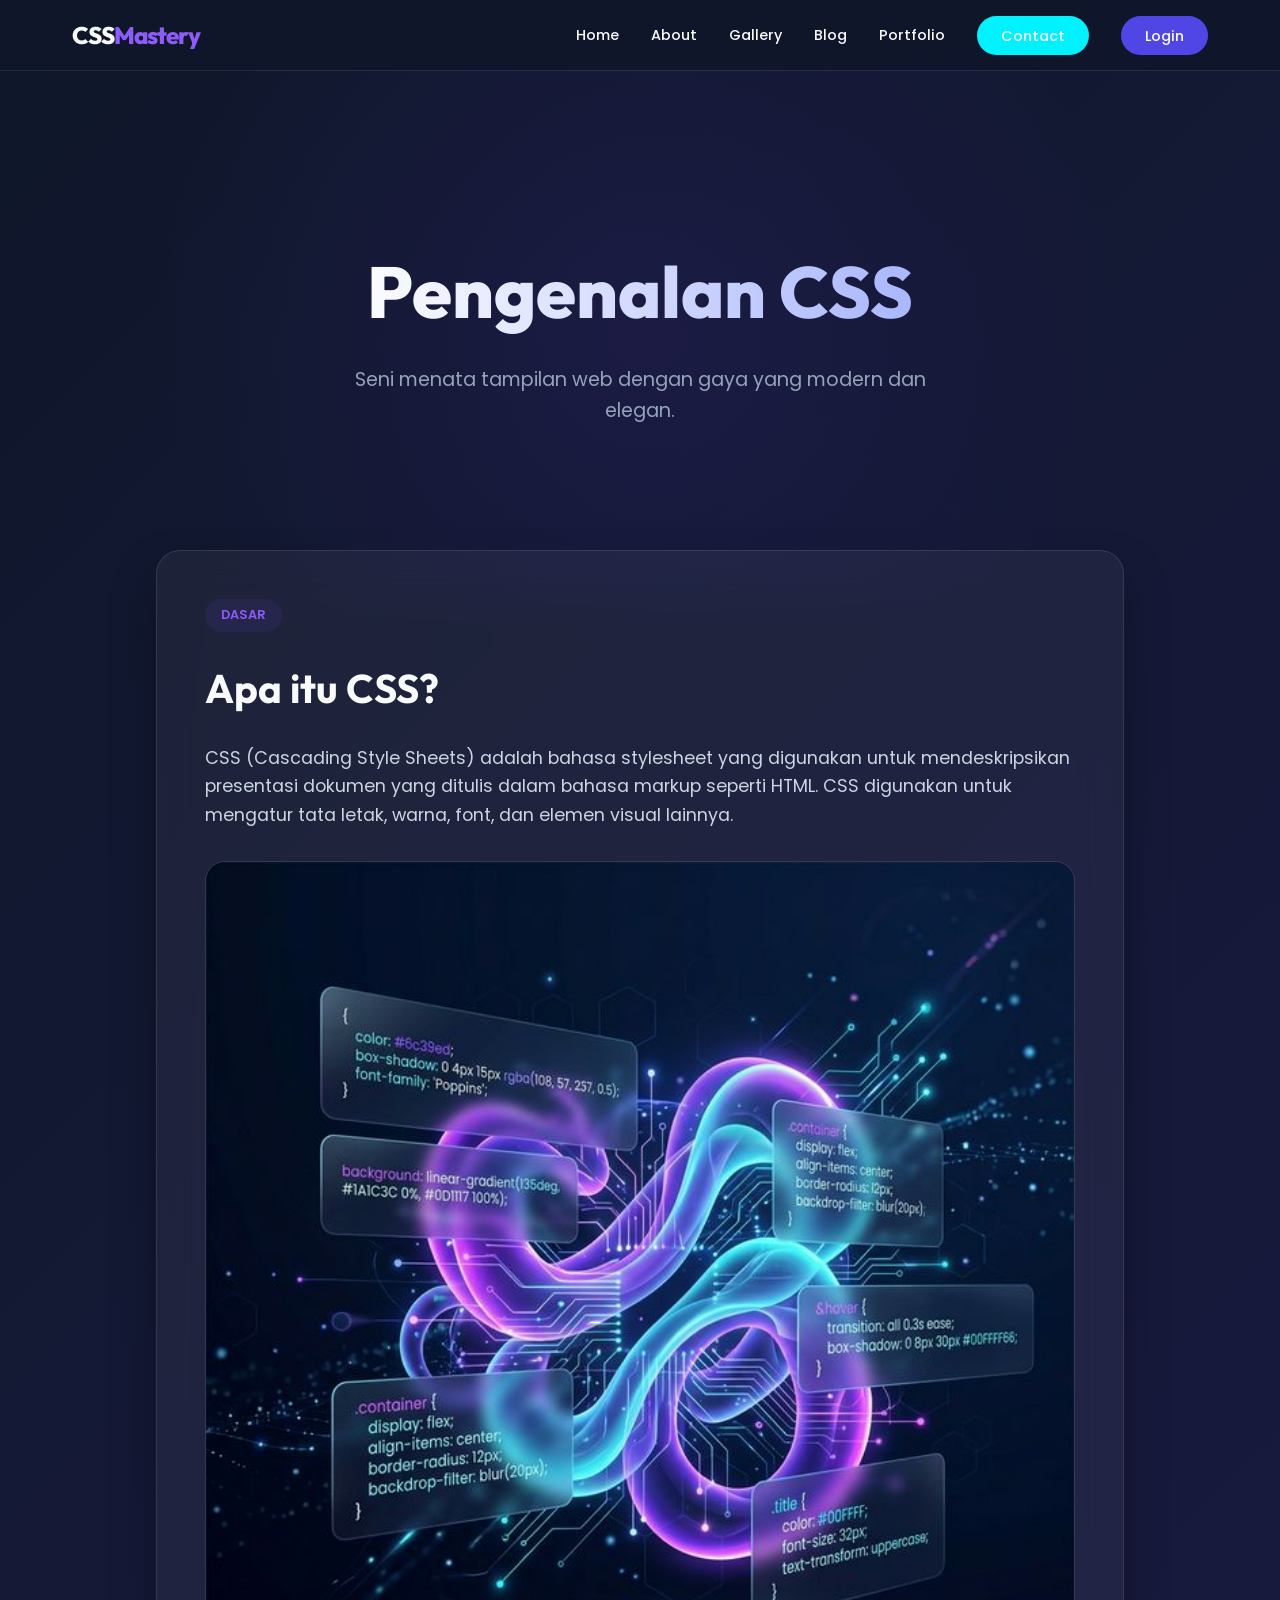
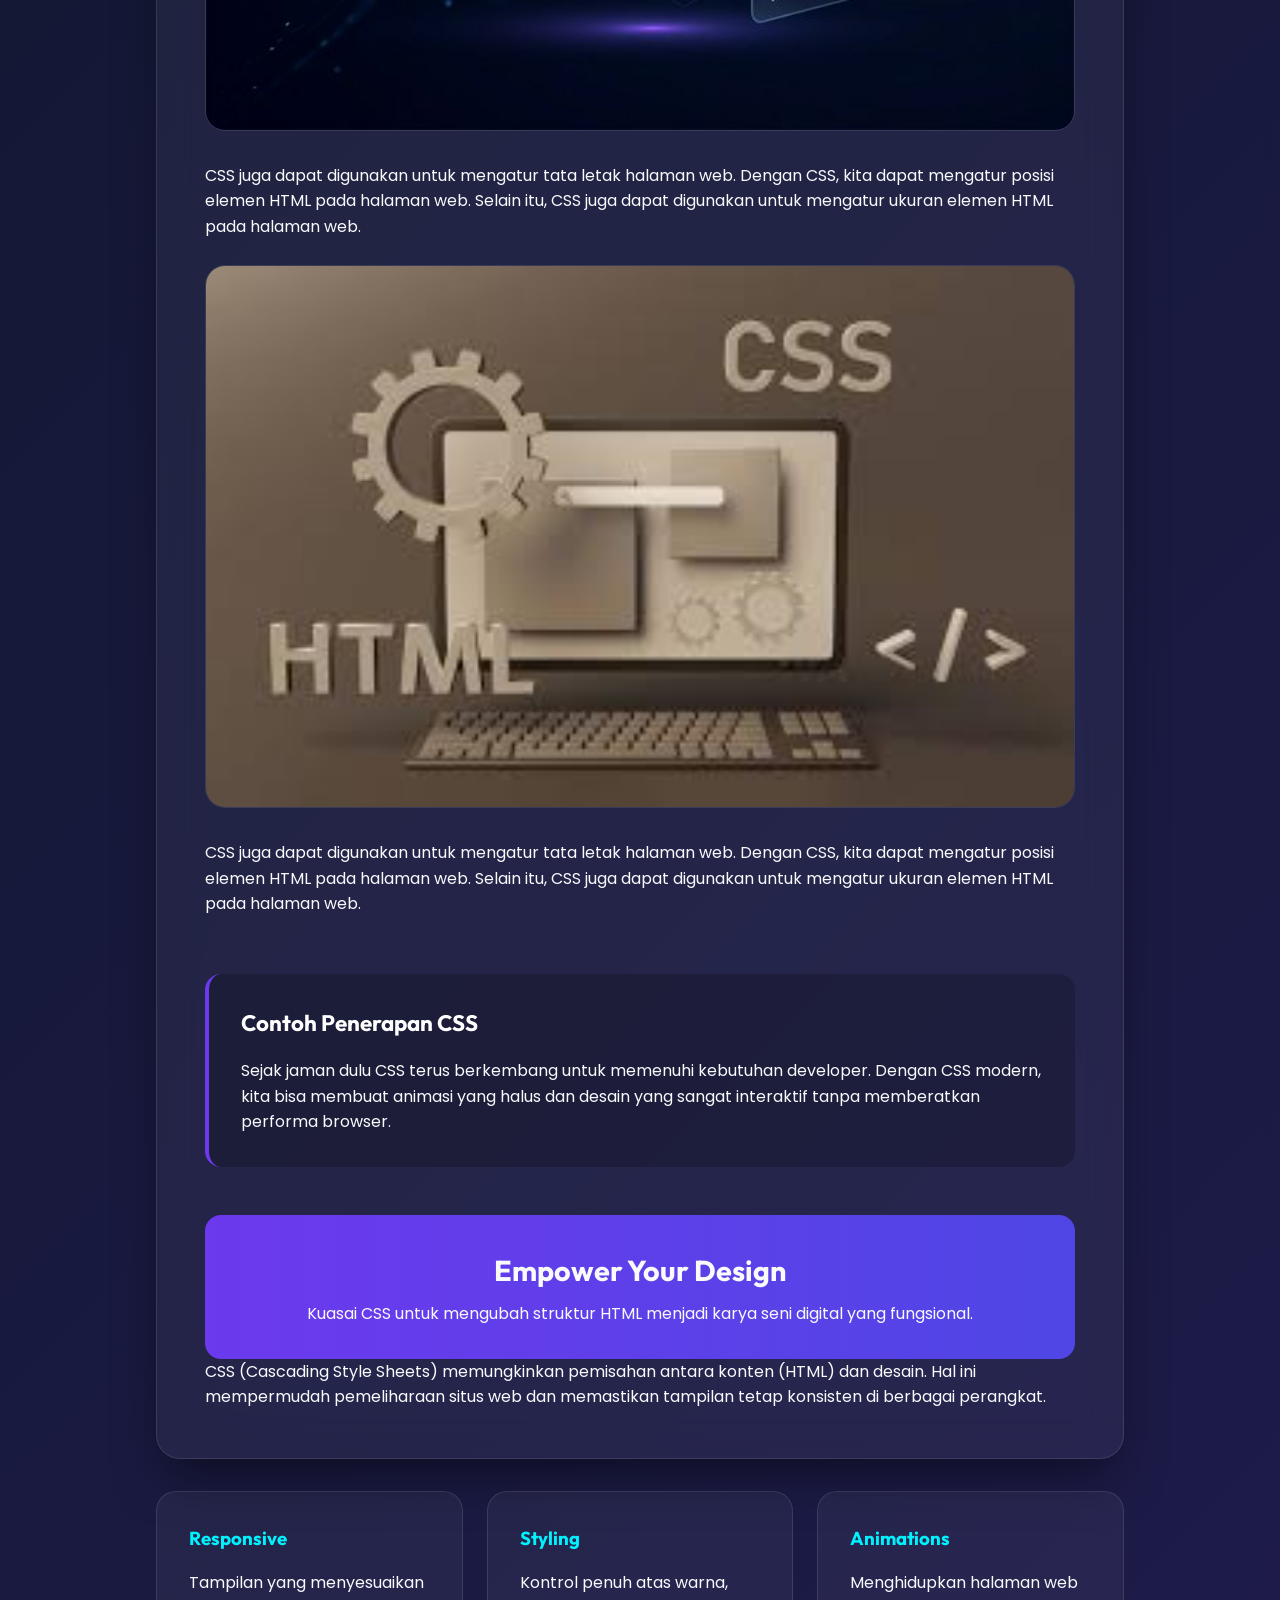
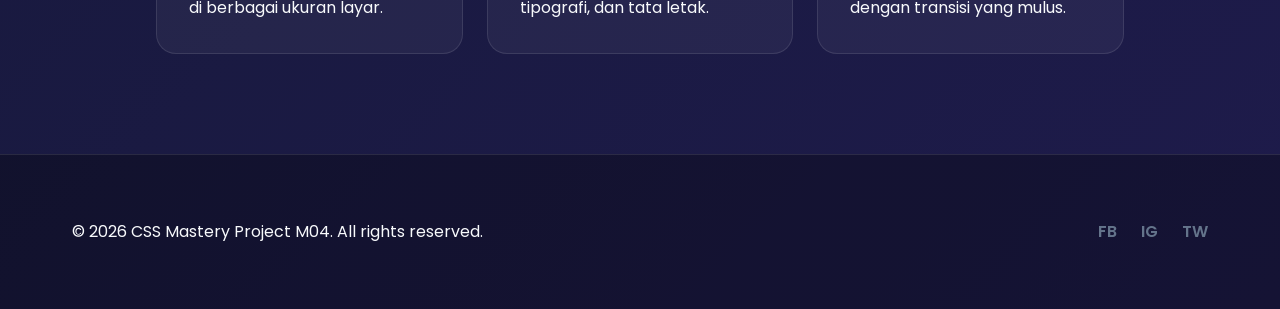
<file: M 4/M04-Pengenalan_CSS/index.html>
<!DOCTYPE html>
<html lang="id">

<head>
    <meta charset="UTF-8">
    <meta name="viewport" content="width=device-width, initial-scale=1.0">
    <title>Pengenalan CSS - M04 Project</title>
    <link rel="preconnect" href="https://fonts.googleapis.com">
    <link rel="preconnect" href="https://fonts.gstatic.com" crossorigin>
    <link
        href="https://fonts.googleapis.com/css2?family=Outfit:wght@300;400;600;800&family=Poppins:wght@300;400;500;600&display=swap"
        rel="stylesheet">
    <link rel="stylesheet" href="CSS/style.css">
</head>

<body>
    <nav class="navbar">
        <div class="nav-container">
            <div class="logo">CSS<span>Mastery</span></div>
            <ul class="nav-links">
                <li><a href="#">Home</a></li>
                <li><a href="about.html">About</a></li>
                <li><a href="gallery.html">Gallery</a></li>
                <li><a href="blog.html">Blog</a></li>
                <li><a href="#">Portfolio</a></li>
                <li><a href="#" class="btn-contact">Contact</a></li>
                <li><a href="#" class="btn-login">Login</a></li>
            </ul>
            <div class="menu-toggle" id="mobile-menu">
                <span class="bar"></span>
                <span class="bar"></span>
                <span class="bar"></span>
            </div>
        </div>
    </nav>

    <header class="hero">
        <div class="hero-content">
            <h1>Pengenalan CSS</h1>
            <p>Seni menata tampilan web dengan gaya yang modern dan elegan.</p>
        </div>
    </header>

    <main class="container">
        <section class="card content-section">
            <div class="section-badge">Dasar</div>
            <h1>Apa itu CSS?</h1>
            <p class="intro-text">
                CSS (Cascading Style Sheets) adalah bahasa stylesheet yang digunakan untuk mendeskripsikan presentasi
                dokumen yang ditulis dalam bahasa markup seperti HTML. CSS digunakan untuk mengatur tata letak, warna,
                font, dan elemen visual lainnya.
            </p>

            <div class="illustration-placeholder">
                <img src="img/css_illustration.png" alt="CSS Illustration" class="hero-image">
            </div>
            <p>CSS juga dapat digunakan untuk mengatur tata letak halaman web. Dengan CSS, kita dapat mengatur
                posisi elemen HTML pada halaman web. Selain itu, CSS juga dapat digunakan untuk mengatur ukuran elemen
                HTML pada halaman web.</p>
            <br>
            <div class="illustration-placeholder">
                <img src="img/gambar_css.jpg" alt="CSS Illustration" class="hero-image">
            </div>
            <p>CSS juga dapat digunakan untuk mengatur tata letak halaman web. Dengan CSS, kita dapat mengatur
                posisi elemen HTML pada halaman web. Selain itu, CSS juga dapat digunakan untuk mengatur ukuran elemen
                HTML pada halaman web.</p>
            <br>
            <article class="example-box">
                <h2>Contoh Penerapan CSS</h2>
                <p>
                    Sejak jaman dulu CSS terus berkembang untuk memenuhi kebutuhan developer. Dengan CSS modern, kita
                    bisa membuat animasi yang halus dan desain yang sangat interaktif tanpa memberatkan performa
                    browser.
                </p>
            </article>

            <div class="highlight-box">
                <strong>Empower Your Design</strong>
                <p>Kuasai CSS untuk mengubah struktur HTML menjadi karya seni digital yang fungsional.</p>
            </div>

            <div class="additional-info">
                <p>
                    CSS (Cascading Style Sheets) memungkinkan pemisahan antara konten (HTML) dan desain. Hal ini
                    mempermudah pemeliharaan situs web dan memastikan tampilan tetap konsisten di berbagai perangkat.
                </p>
            </div>
        </section>

        <section class="features">
            <div class="feature-card">
                <h3>Responsive</h3>
                <p>Tampilan yang menyesuaikan di berbagai ukuran layar.</p>
            </div>
            <div class="feature-card">
                <h3>Styling</h3>
                <p>Kontrol penuh atas warna, tipografi, dan tata letak.</p>
            </div>
            <div class="feature-card">
                <h3>Animations</h3>
                <p>Menghidupkan halaman web dengan transisi yang mulus.</p>
            </div>
        </section>
    </main>

    <footer class="footer">
        <div class="footer-content">
            <p>&copy; 2026 CSS Mastery Project M04. All rights reserved.</p>
            <div class="social-links">
                <a href="#">FB</a>
                <a href="#">IG</a>
                <a href="#">TW</a>
            </div>
        </div>
    </footer>

    <script>
        const mobileMenu = document.getElementById('mobile-menu');
        const navLinks = document.querySelector('.nav-links');

        mobileMenu.addEventListener('click', () => {
            navLinks.classList.toggle('active');
            mobileMenu.classList.toggle('is-active');
        });
    </script>
</body>

</html>
</file>
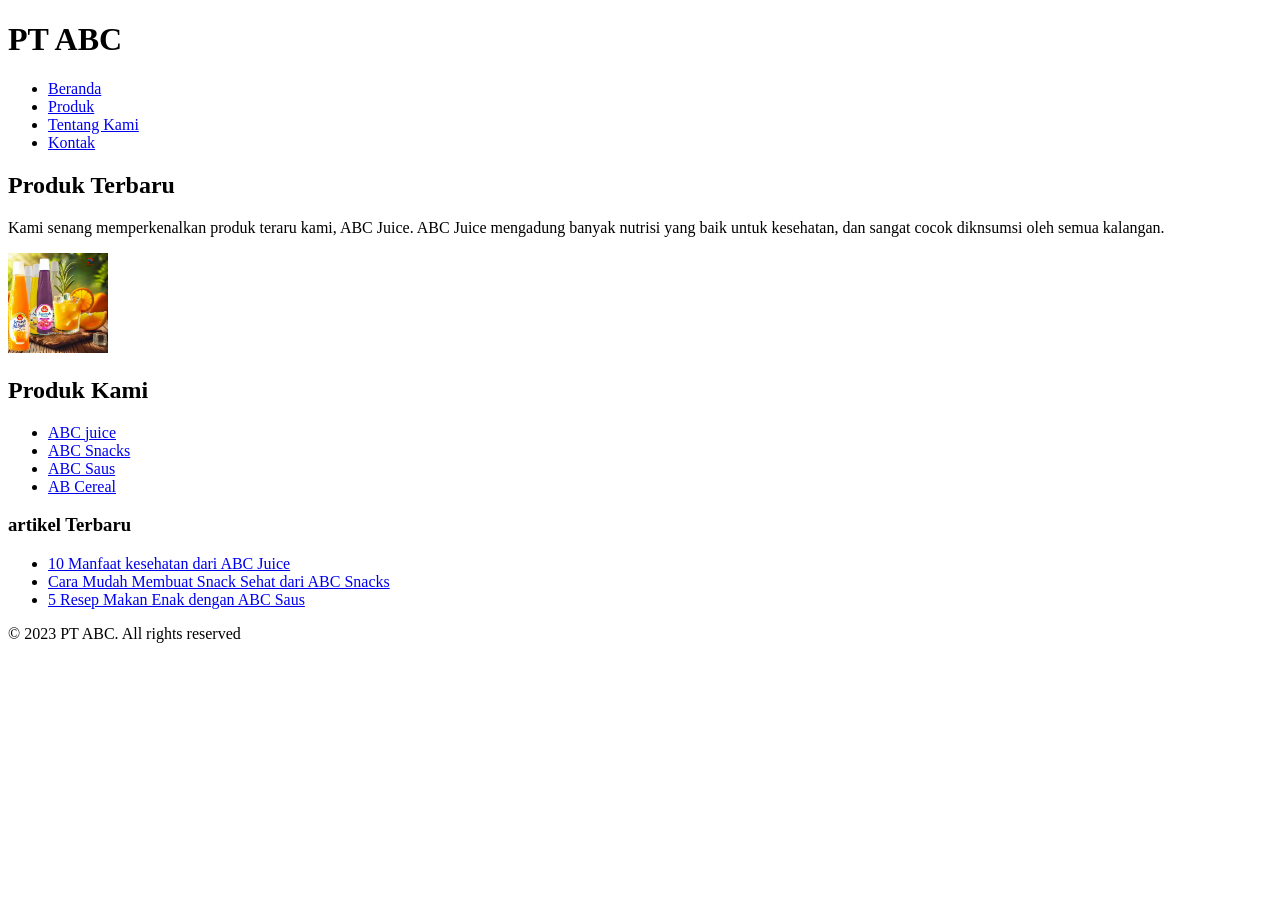
<file: M 2/indexM2.html>
<!DOCTYPE html>
<html lang="en">
<head>
    <meta charset="UTF-8">
    <meta name="viewport" content="width=device-width, initial-scale=1.0">
    <title>Contoh Halaman Web dengan Semantik HTML</title>
</head>
<body>
    <header>
        <h1>PT ABC</h1>
    <nav>
        <ul>
            <li><a href="#">Beranda</a></li>
            <li><a href="#">Produk</a></li>
            <li><a href="#">Tentang Kami</a></li>
            <li><a href="#">Kontak</a></li>
        </ul>
    </nav>
    </header>
    <main>
        <article>
            <h2>Produk Terbaru</h2>
            <p>Kami senang memperkenalkan produk teraru kami, ABC Juice. ABC Juice mengadung banyak nutrisi yang baik untuk kesehatan, dan sangat cocok diknsumsi oleh semua kalangan.</p>
            <img src="Sirup Abc.jpeg" alt="ABC Juice" width="100">
        </article>
        <section>
            <h2>Produk Kami</h2>
            <ul>
                <li><a href="#">ABC juice</a></li>
                <li><a href="#">ABC Snacks</a></li>
                <li><a href="#">ABC Saus</a></li>
                <li><a href="#">AB Cereal</a></li>
            </ul>
        </section>
        <aside>
            <h3>artikel Terbaru</h3>
            <ul>
                <li><a href="#">10 Manfaat kesehatan dari ABC Juice</a></li>
                <li><a href="#">Cara Mudah Membuat Snack Sehat dari ABC Snacks</a></li>
                <li><a href="#">5 Resep Makan Enak dengan ABC Saus</a></li>
            </ul>
        </aside>
    </main>
    <footer>
        <p>&copy; 2023 PT ABC. All rights reserved</p>
    </footer>
</body>
</html>
</file>
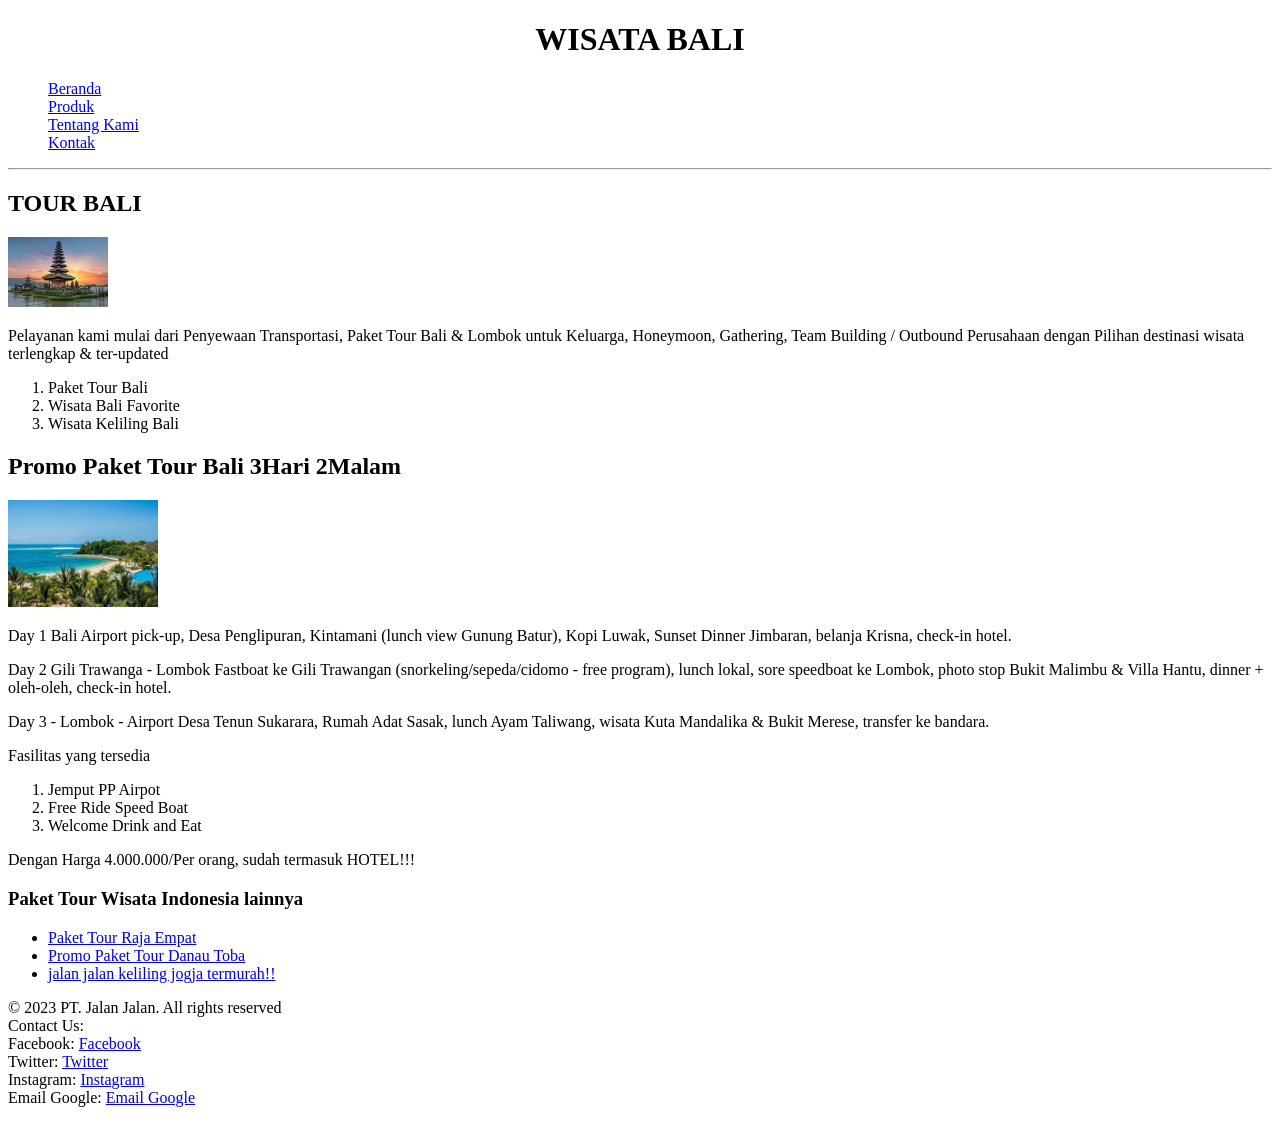
<file: M 2/task1M2.html>
<!DOCTYPE html>
<html lang="en">
<head>
    <meta charset="UTF-8">
    <meta name="viewport" content="width=device-width, initial-scale=1.0">
    <title>JELAJAH DUNIA BERSAMA LUISE VISTAIO</title>
    <link rel="icon" href="logo.png">
</head>
<body>
    <Header>
        <center><h1>WISATA BALI</h1></center>
        <nav>
            <ul style="list-style-type: none;">
                <li><a href="#">Beranda</a></li>
                <li><a href="#">Produk</a></li>
                <li><a href="#">Tentang Kami</a></li>
                <li><a href="#">Kontak</a></li>
            </ul>
        </nav>
        <hr> 
    </Header>
    <main>
        <article>
            <h2>TOUR BALI</h2>
            <img src="Bali.jpeg" alt="" width="100">
            <p>Pelayanan kami mulai dari Penyewaan Transportasi, Paket Tour Bali & Lombok untuk Keluarga, Honeymoon, Gathering, Team Building / Outbound Perusahaan dengan Pilihan destinasi wisata terlengkap & ter-updated</p>
            <ol>
                <li>Paket Tour Bali</li>
                <li>Wisata Bali Favorite</li>
                <li>Wisata Keliling Bali</li>
            </ol>
        </article>
        <section>
            <article>
                <h2>Promo Paket Tour Bali 3Hari 2Malam</h2>
                <img src="Beach.jpeg" alt="" width="150">
                <p>Day 1 Bali Airport pick-up, Desa Penglipuran, Kintamani (lunch view Gunung Batur), Kopi Luwak, Sunset Dinner Jimbaran, belanja Krisna, check-in hotel.</p>
                <p>Day 2 Gili Trawanga - Lombok Fastboat ke Gili Trawangan (snorkeling/sepeda/cidomo - free program), lunch lokal, sore speedboat ke Lombok, photo stop Bukit Malimbu & Villa Hantu, dinner + oleh-oleh, check-in hotel.</p>
                <p>Day 3 - Lombok - Airport Desa Tenun Sukarara, Rumah Adat Sasak, lunch Ayam Taliwang, wisata Kuta Mandalika & Bukit Merese, transfer ke bandara.</p>
                <p>Fasilitas yang tersedia</p>
                <ol>
                    <li>Jemput PP Airpot</li>
                    <li>Free Ride Speed Boat</li>
                    <li>Welcome Drink and Eat</li>
                </ol>
                <p>Dengan Harga 4.000.000/Per orang, sudah termasuk HOTEL!!!</p>
            </article>
        </section>
        <aside>
            <h3>Paket Tour Wisata Indonesia lainnya</h3>
             <ul>
                <li><a href="#">Paket Tour Raja Empat</a></li>
                <li><a href="#">Promo Paket Tour Danau Toba</a></li>
                <li><a href="#">jalan jalan keliling jogja termurah!!</a></li>
            </ul>
        </aside>
    </main>
    <footer>
        <p>&copy; 2023 PT. Jalan Jalan. All rights reserved 
        <br>
        Contact Us: <br>
        Facebook: <a href="#">Facebook</a> <br>
        Twitter: <a href="#">Twitter</a> <br>
        Instagram: <a href="#">Instagram</a> <br>
        Email Google: <a href="#">Email Google</a>
        </p>
    </footer>
</body>
</html>
</file>
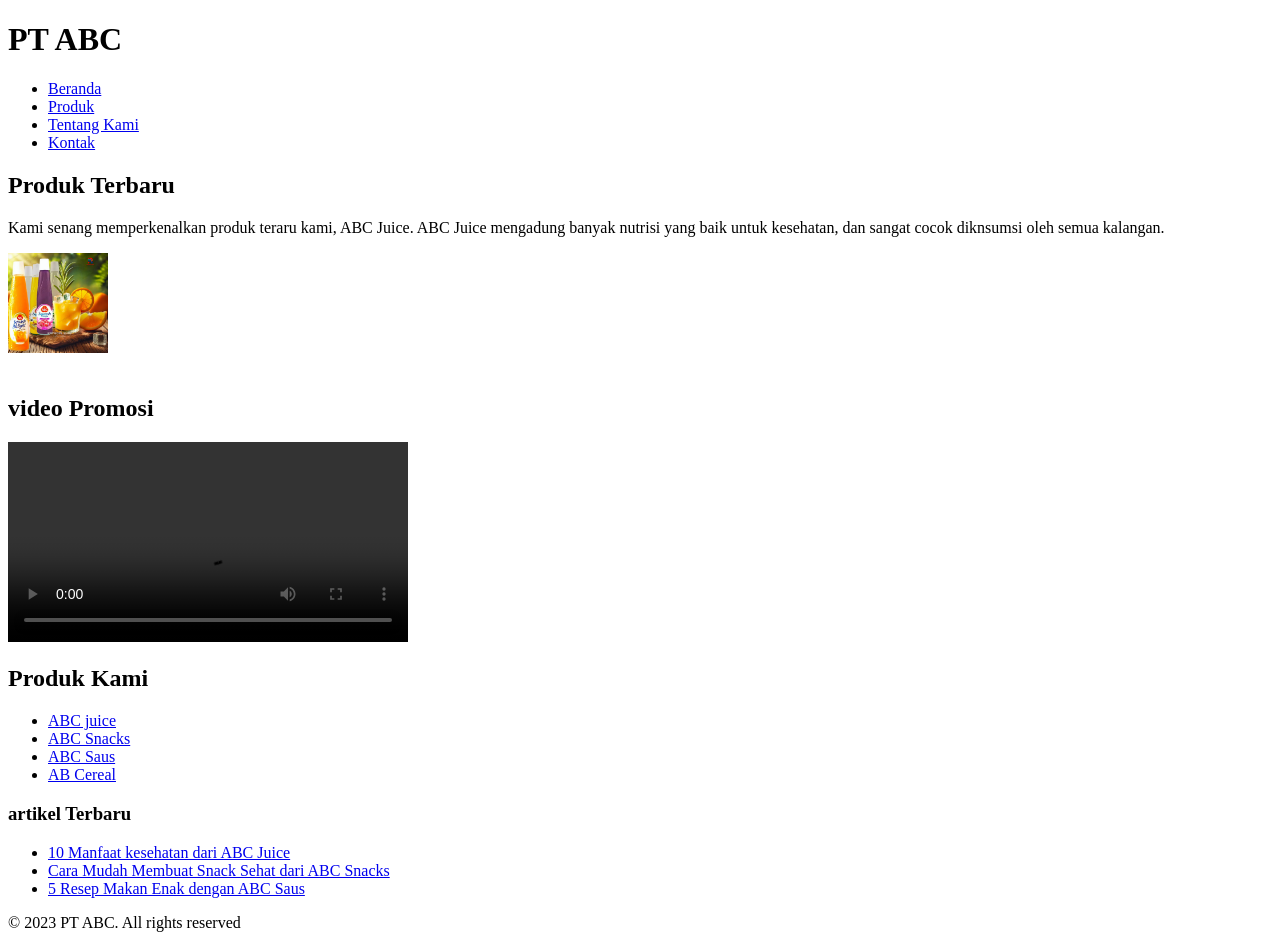
<file: M 3/m3.html>
<!DOCTYPE html>
<html lang="en">
<head>
    <meta charset="UTF-8">
    <meta name="viewport" content="width=device-width, initial-scale=1.0">
    <title>Contoh Halaman Web dengan Semantik HTML</title>
</head>
<body>
    <header>
        <h1>PT ABC</h1>
    <nav>
        <ul>
            <li><a href="#">Beranda</a></li>
            <li><a href="#">Produk</a></li>
            <li><a href="#">Tentang Kami</a></li>
            <li><a href="#">Kontak</a></li>
        </ul>
    </nav>
    </header>
    <main>
        <article>
            <h2>Produk Terbaru</h2>
            <p>Kami senang memperkenalkan produk teraru kami, ABC Juice. ABC Juice mengadung banyak nutrisi yang baik untuk kesehatan, dan sangat cocok diknsumsi oleh semua kalangan.</p>
            <img src="Sirup Abc.jpeg" alt="ABC Juice" width="100">
            <br>
            <br>
            <h2>video Promosi</h2>
            <video controls width="400">
                <source src="D:\Luise Vistanio - 251130114 - Perancangan Web\M 3\video.mp4" type="video/mp4">
                <source src="D:\Luise Vistanio - 251130114 - Perancangan Web\M 3\video.mp4" type="video/webm">

            </video>
        </article>
        <section>
            <h2>Produk Kami</h2>
            <ul>
                <li><a href="#">ABC juice</a></li>
                <li><a href="#">ABC Snacks</a></li>
                <li><a href="#">ABC Saus</a></li>
                <li><a href="#">AB Cereal</a></li>
            </ul>
        </section>
        <aside>
            <h3>artikel Terbaru</h3>
            <ul>
                <li><a href="#">10 Manfaat kesehatan dari ABC Juice</a></li>
                <li><a href="#">Cara Mudah Membuat Snack Sehat dari ABC Snacks</a></li>
                <li><a href="#">5 Resep Makan Enak dengan ABC Saus</a></li>
            </ul>
        </aside>
    </main>
    <footer>
        <p>&copy; 2023 PT ABC. All rights reserved</p>
    </footer>
</body>
</html>
</file>
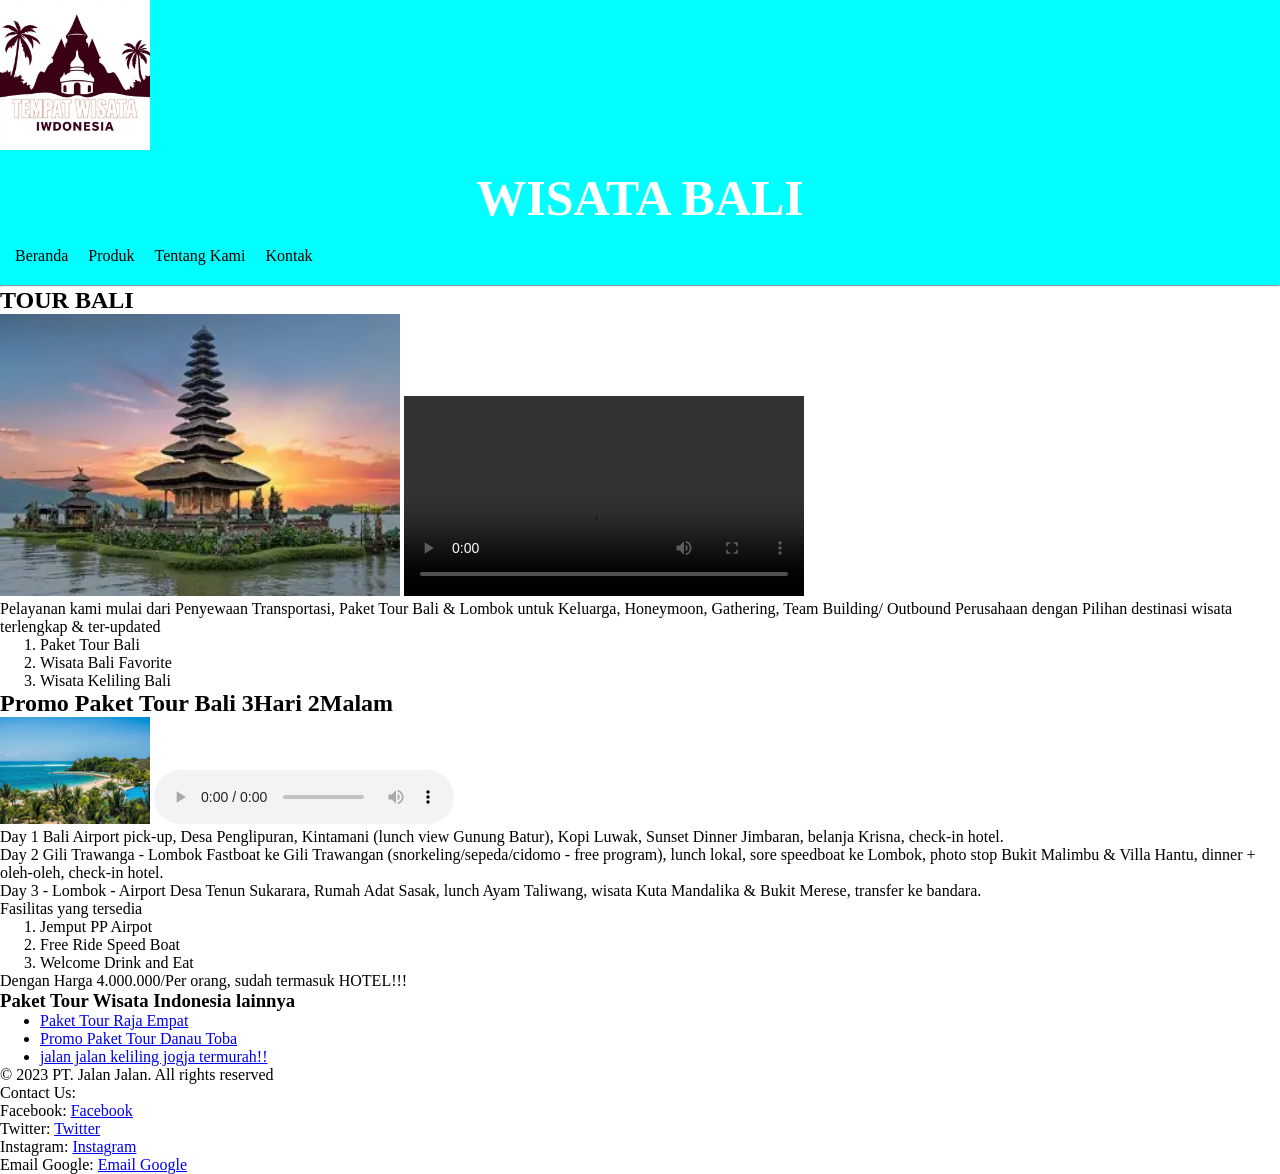
<file: M 3/Task1M3.html>
<!DOCTYPE html>
<html lang="en">
<head>
    <meta charset="UTF-8">
    <meta name="viewport" content="width=device-width, initial-scale=1.0">
    <title>JELAJAH DUNIA BERSAMA LUISE VISTAIO</title>
    <link rel="icon" href="logo.png">
    <style>
        html, *{
            margin: 0;
            padding: 0.1;
        }
        header{
            background-color: aqua;
    
        }
        h1{
            text-align: center; 
            color: white;
            font-family: Caveat; 
            font-size: 50px;
            padding-top: 15px;
        }
        .kepala{
            background-color: aqua;
            list-style-type: none; 
            margin: 0;
            padding: 0;
            overflow: hidden;
        }
        .kepala li{
            float: left;
        }
        .atas1{
            color: black;
        }
        .kepala, .atas, .atas1{
            text-align: center;
            padding: 10px 5px;
            text-decoration: none;
        }

    </style>
</head>
<body>
    <Header>
        <img src="logo.png" width="150px" >
        <h1>WISATA BALI</h1>
        
        <nav>
            <ul style="list-style-type: none;" class="kepala">
                <li class="atas"><a class="atas1" href="#">Beranda</a></li>
                <li class="atas"><a class="atas1" href="#">Produk</a></li>
                <li class="atas"><a class="atas1" href="#">Tentang Kami</a></li>
                <li class="atas"><a class="atas1" href="#">Kontak</a></li>
            </ul>  
        </nav>
         <hr>
    </Header>
    <main>
        <article>
            <h2>TOUR BALI</h2>
            <img src="Bali.jpeg" alt="" width="400">
            <video controls width="400">
                <source src="D:\Luise Vistanio - 251130114 - Perancangan Web\M 3\video.mp4" type="video/mp4">
                <source src="D:\Luise Vistanio - 251130114 - Perancangan Web\M 3\video.mp4" type="video/webm">
            </video>
            <p>Pelayanan kami mulai dari Penyewaan Transportasi, Paket Tour Bali & Lombok untuk Keluarga, Honeymoon, Gathering, Team Building/ Outbound Perusahaan dengan Pilihan destinasi wisata terlengkap & ter-updated</p>
            <ol>
                <li>Paket Tour Bali</li>
                <li>Wisata Bali Favorite</li>
                <li>Wisata Keliling Bali</li>
            </ol>
        </article>
        <section>
            <article>
                <h2>Promo Paket Tour Bali 3Hari 2Malam</h2>
                <img src="Beach.jpeg" alt="" width="150">
                <audio controls>
                    <source src="D:\Luise Vistanio - 251130114 - Perancangan Web\M 3\audio.mp3" type="audio/mpeg">
                    <source src="D:\Luise Vistanio - 251130114 - Perancangan Web\M 3\audio.mp3" type="audio/ogg">

                </audio>
                <p>Day 1 Bali Airport pick-up, Desa Penglipuran, Kintamani (lunch view Gunung Batur), Kopi Luwak, Sunset Dinner Jimbaran, belanja Krisna, check-in hotel.</p>
                <p>Day 2 Gili Trawanga - Lombok Fastboat ke Gili Trawangan (snorkeling/sepeda/cidomo - free program), lunch lokal, sore speedboat ke Lombok, photo stop Bukit Malimbu & Villa Hantu, dinner + oleh-oleh, check-in hotel.</p>
                <p>Day 3 - Lombok - Airport Desa Tenun Sukarara, Rumah Adat Sasak, lunch Ayam Taliwang, wisata Kuta Mandalika & Bukit Merese, transfer ke bandara.</p>
                <p>Fasilitas yang tersedia</p>
                <ol>
                    <li>Jemput PP Airpot</li>
                    <li>Free Ride Speed Boat</li>
                    <li>Welcome Drink and Eat</li>
                </ol>
                <p>Dengan Harga 4.000.000/Per orang, sudah termasuk HOTEL!!!</p>
            </article>
        </section>
        <aside>
            <h3>Paket Tour Wisata Indonesia lainnya</h3>
             <ul>
                <li><a href="#">Paket Tour Raja Empat</a></li>
                <li><a href="#">Promo Paket Tour Danau Toba</a></li>
                <li><a href="#">jalan jalan keliling jogja termurah!!</a></li>
            </ul>
        </aside>
    </main>
    <footer>
        <p>&copy; 2023 PT. Jalan Jalan. All rights reserved 
        <br>
        Contact Us: <br>
        Facebook: <a href="#">Facebook</a> <br>
        Twitter: <a href="#">Twitter</a> <br>
        Instagram: <a href="#">Instagram</a> <br>
        Email Google: <a href="#">Email Google</a>
        </p>
    </footer>
</body>
</html>
</file>
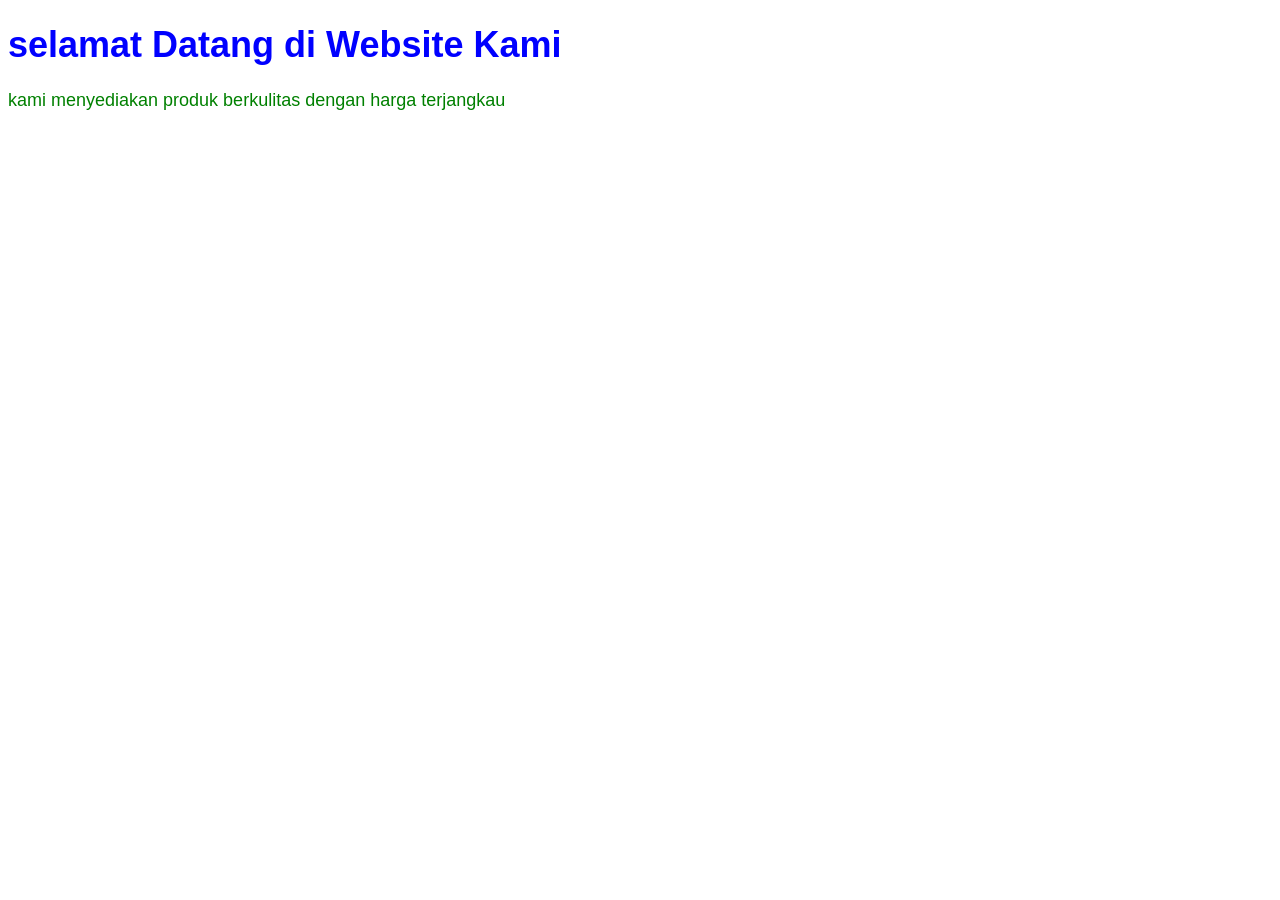
<file: M 4/index1.html>
<!DOCTYPE html>
<html lang="en">
<head>
    <meta charset="UTF-8">
    <meta name="viewport" content="width=device-width, initial-scale=1.0">
    <link rel="stylesheet" href="style1.css">
    <style>
        h1{
            color: blue;
            font-family: Arial, sans-serif;
            font-size: 36px;
        }
        p{
            color: green;
            font-family: Helvetica, sans-serif;
            font-size:18px;
        }
    </style>
    <title>Contoh Internal CSS</title>
</head>
<body>
    <h1>selamat Datang di Website Kami</h1>
    <p>kami menyediakan produk berkulitas dengan harga terjangkau</p>
</body>
</html>
</file>
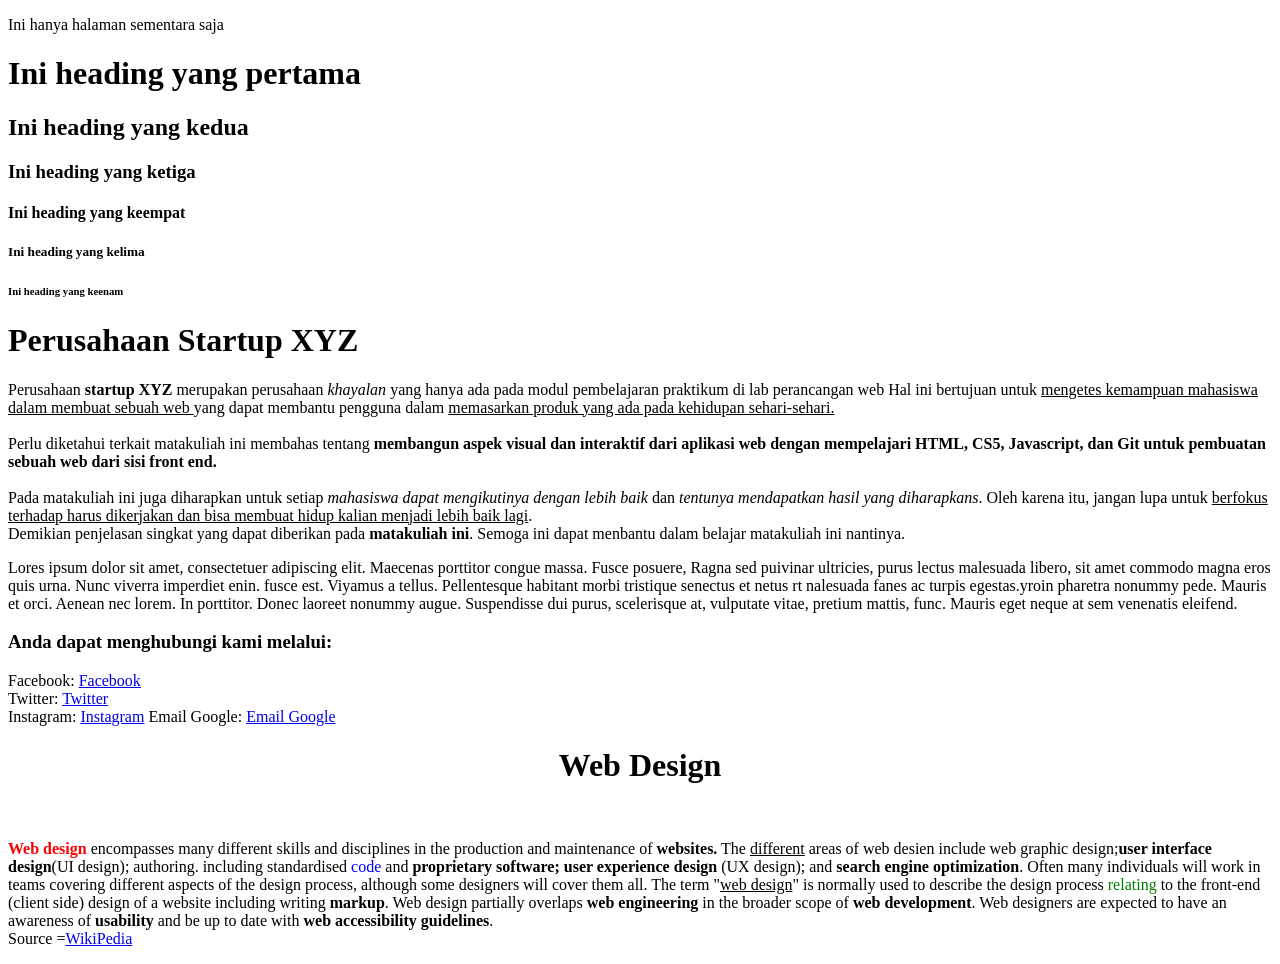
<file: M 1/M 1/M1.html>
<!DOCTYPE html>
<html lang="en">
<head>
    <meta charset="UTF-8">
    <meta name="viewport" content="width=device-width, initial-scale=1.0">
    <title>Halaman Web Saya</title>
</head>
<body>
    <p>Ini hanya halaman sementara saja</p>
    <h1>Ini heading yang pertama</h1>
    <h2>Ini heading yang kedua</h2>
    <h3>Ini heading yang ketiga</h3>
    <h4>Ini heading yang keempat</h4>
    <h5>Ini heading yang kelima</h5>
    <h6>Ini heading yang keenam</h6>
    <h1>Perusahaan Startup XYZ</h1>
    <p>
        Perusahaan <b>startup XYZ</b> merupakan perusahaan <i>khayalan</i> yang hanya ada pada modul pembelajaran praktikum di lab perancangan web Hal ini bertujuan untuk <u>mengetes kemampuan mahasiswa dalam membuat sebuah web </u> yang dapat membantu pengguna dalam <u>memasarkan produk yang ada pada kehidupan sehari-sehari.</u> <br>
        <br>
        Perlu diketahui terkait matakuliah ini membahas tentang <b>membangun aspek visual dan interaktif dari aplikasi web dengan mempelajari HTML, CS5, Javascript, dan Git untuk pembuatan sebuah web dari sisi front end.</b> <br> 
        <br> 
        Pada matakuliah ini juga diharapkan untuk setiap <i>mahasiswa dapat mengikutinya dengan lebih baik</i> dan <i>tentunya mendapatkan hasil yang diharapkans</i>. Oleh karena itu, jangan lupa untuk <u>berfokus terhadap harus dikerjakan dan bisa membuat hidup kalian menjadi lebih baik lagi</u>. <br>
        Demikian penjelasan singkat yang dapat diberikan pada <b>matakuliah ini</b>. Semoga ini dapat menbantu dalam belajar matakuliah ini nantinya. 
    </p>
    <p>
        Lores ipsum dolor sit amet, consectetuer adipiscing elit. Maecenas porttitor congue massa. Fusce posuere, Ragna sed puivinar ultricies, purus lectus malesuada libero, sit amet commodo magna eros quis urna. Nunc viverra imperdiet enin. fusce est. Viyamus a tellus. Pellentesque habitant morbi tristique senectus et netus rt nalesuada fanes ac turpis egestas.yroin pharetra nonummy pede. Mauris et orci. Aenean nec lorem. In porttitor. Donec laoreet nonummy augue. Suspendisse dui purus, scelerisque at, vulputate vitae, pretium mattis, func. Mauris eget neque at sem venenatis eleifend.
    </p>
    <h3>Anda dapat menghubungi kami melalui:</h3>
    <p>
        Facebook: <a href="#">Facebook</a> <br>
        Twitter: <a href="#">Twitter</a> <br>
        Instagram: <a href="#">Instagram</a>
        Email Google: <a href="#">Email Google</a>
    </p>
    <center><h1>Web Design</h1></center> <br>
    <p>
    <b><font color="red">Web design</font></b> encompasses many different skills and disciplines in the production and maintenance of <b>websites.</b> The <u>different</u> areas of web desien include web graphic design;<b>user interface design</b>(UI design); authoring. including standardised <font color="blue">code</font> and <b>proprietary software; user experience design</b> (UX design); and <b>search engine optimization</b>. Often many individuals will work in teams covering different aspects of the design process, although some designers will cover them all. The term "<u>web design</u>" is normally used to describe the design process <font color="green">relating</font> to the front-end (client side) design of a website including writing <b>markup</b>. Web design partially overlaps <b>web engineering</b> in the broader scope of <b>web development</b>. Web designers are expected to have an awareness of <b>usability</b> and be up to date with <b>web accessibility guidelines</b>.
    <br>
    Source =<a href="https://en.wikipedia.org/wiki/Web_design">WikiPedia</a>
    </p>
</body>
</html>
</file>
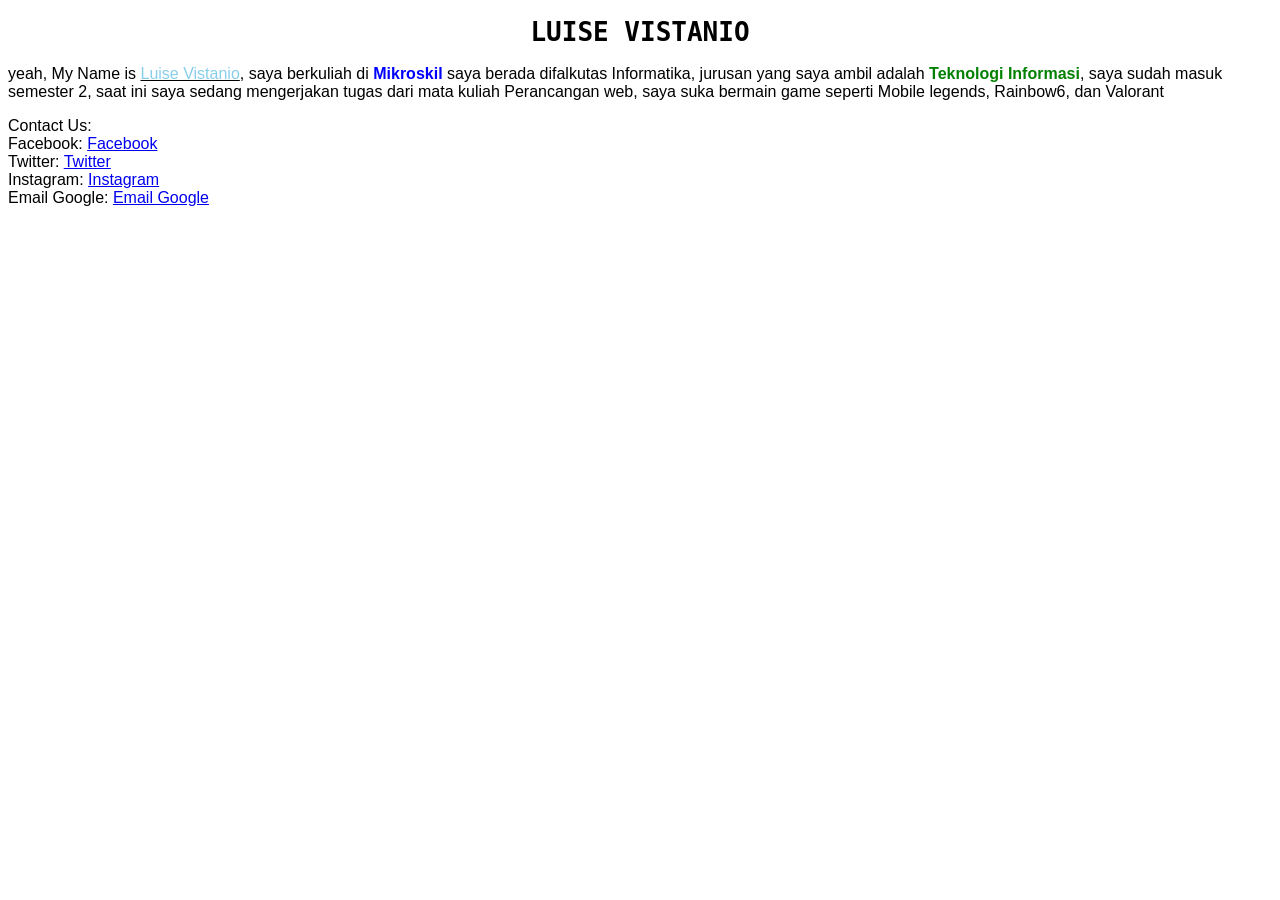
<file: M 1/M 1/Task 2.html>
<!DOCTYPE html>
<html lang="en">
<head>
    <style>
        h1{
            font-family:monospace;text-align: center;
        }
        p{
            font-family:'Lucida Sans', 'Lucida Sans Regular', 'Lucida Grande', 'Lucida Sans Unicode', Geneva, Verdana, sans-serif;
        }
    </style>
    <meta charset="UTF-8">
    <meta name="viewport" content="width=device-width, initial-scale=1.0">
    <title>Express yourself</title>
</head>
<body>
    <H1>LUISE VISTANIO</H1>
    <p>yeah, My Name is <u><font color="Skyblue">Luise Vistanio</font></u>, saya berkuliah di <b><font color="Blue">Mikroskil</font></b> saya berada difalkutas Informatika, jurusan yang saya ambil adalah <b><font color="Green">Teknologi Informasi</font></b>, saya sudah masuk semester 2, saat ini saya sedang mengerjakan tugas dari mata kuliah Perancangan web, saya suka bermain game seperti Mobile legends, Rainbow6, dan Valorant</p>

    <p>
        Contact Us: <br>
        Facebook: <a href="#">Facebook</a> <br>
        Twitter: <a href="#">Twitter</a> <br>
        Instagram: <a href="#">Instagram</a> <br>
        Email Google: <a href="#">Email Google</a>
    </p>
    
</body>
</html>
</file>
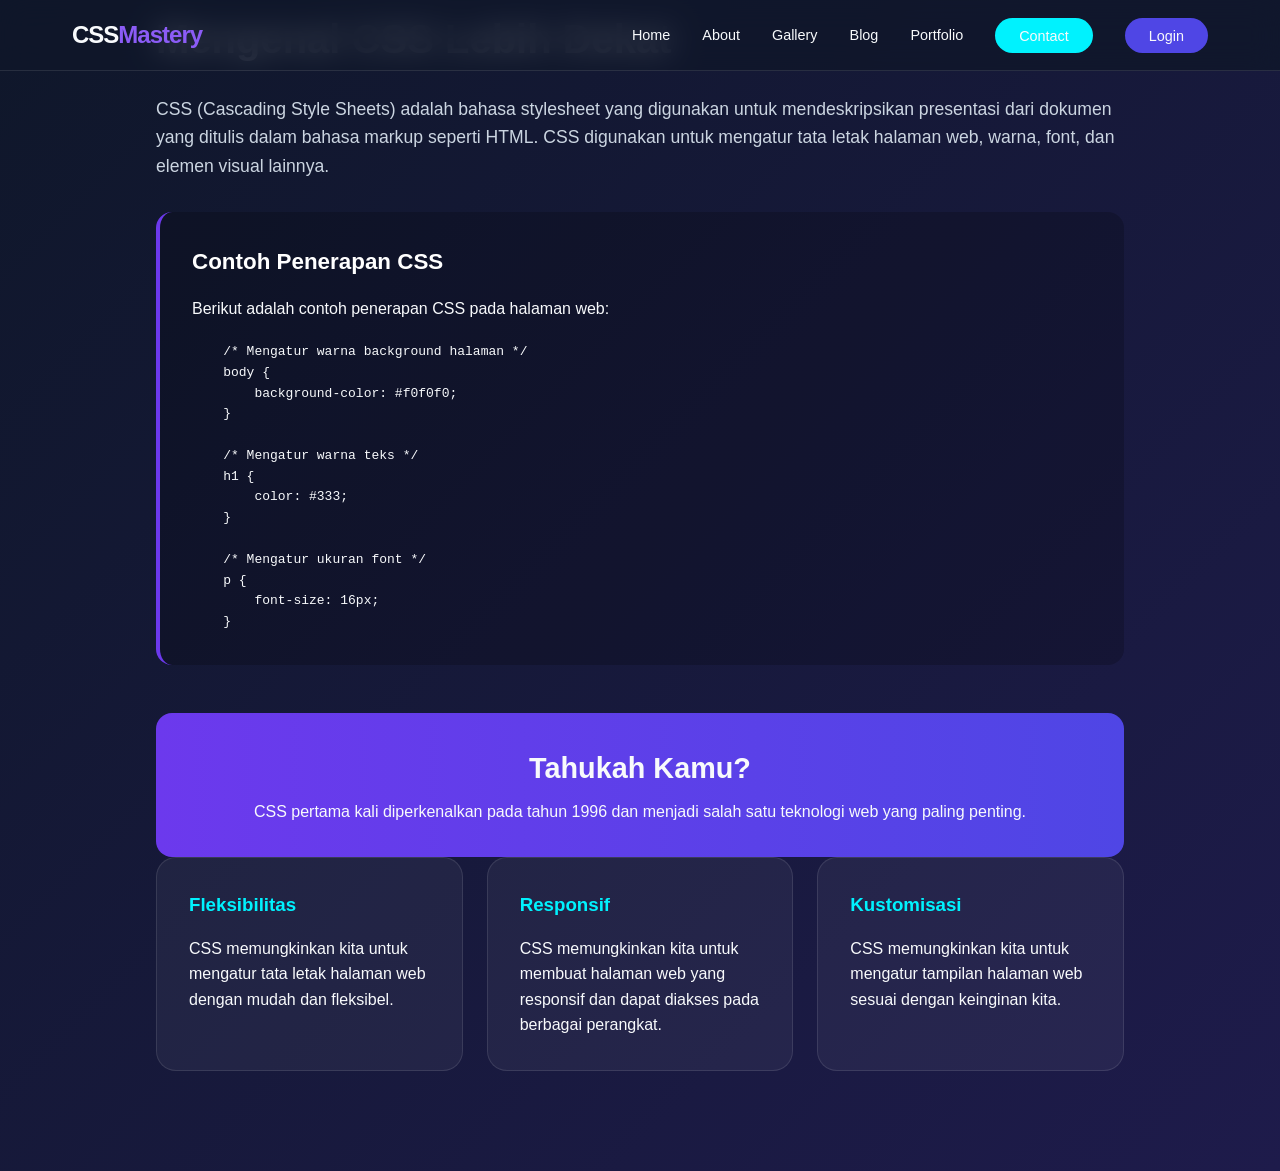
<file: M 4/M04-Pengenalan_CSS/about.html>
<!DOCTYPE html>
<html lang="en">

<head>
    <meta charset="UTF-8">
    <meta name="viewport" content="width=device-width, initial-scale=1.0">
    <title>Halaman About</title>
    <link rel="stylesheet" href="CSS/style.css">
</head>

<body>
    <nav class="navbar">
        <div class="nav-container">
            <div class="logo">CSS<span>Mastery</span></div>
            <ul class="nav-links">
                <li><a href="index.html">Home</a></li>
                <li><a href="about.html">About</a></li>
                <li><a href="gallery.html">Gallery</a></li>
                <li><a href="blog.html">Blog</a></li>
                <li><a href="#">Portfolio</a></li>
                <li><a href="#" class="btn-contact">Contact</a></li>
                <li><a href="#" class="btn-login">Login</a></li>
            </ul>
            <div class="menu-toggle" id="mobile-menu">
                <span class="bar"></span>
                <span class="bar"></span>
                <span class="bar"></span>
            </div>
        </div>
    </nav>
    <div class="container">
        <section class="content-section">
            <div class="section-badge">About Us</div>
            <h1>Mengenal CSS Lebih Dekat</h1>
            <p class="intro-text">CSS (Cascading Style Sheets) adalah bahasa stylesheet yang digunakan untuk
                mendeskripsikan
                presentasi dari dokumen yang ditulis dalam bahasa markup seperti HTML. CSS digunakan untuk mengatur
                tata letak halaman web, warna, font, dan elemen visual lainnya.</p>
            <article class="example-box">
                <h2>Contoh Penerapan CSS</h2>
                <p>
                    Berikut adalah contoh penerapan CSS pada halaman web:
                </p>
                <pre><code>
    /* Mengatur warna background halaman */
    body {
        background-color: #f0f0f0;
    }
    
    /* Mengatur warna teks */
    h1 {
        color: #333;
    }
    
    /* Mengatur ukuran font */
    p {
        font-size: 16px;
    }
</code></pre>
            </article>

            <div class="highlight-box">
                <strong>Tahukah Kamu?</strong>
                <p>CSS pertama kali diperkenalkan pada tahun 1996 dan menjadi salah satu teknologi web yang paling
                    penting.</p>
            </div>

            <section class="features">
                <div class="feature-card">
                    <h3>Fleksibilitas</h3>
                    <p>CSS memungkinkan kita untuk mengatur tata letak halaman web dengan mudah dan fleksibel.</p>
                </div>
                <div class="feature-card">
                    <h3>Responsif</h3>
                    <p>CSS memungkinkan kita untuk membuat halaman web yang responsif dan dapat diakses pada berbagai
                        perangkat.</p>
                </div>
                <div class="feature-card">
                    <h3>Kustomisasi</h3>
                    <p>CSS memungkinkan kita untuk mengatur tampilan halaman web sesuai dengan keinginan kita.</p>
                </div>
            </section>
        </section>
    </div>
</body>

</html>
</file>
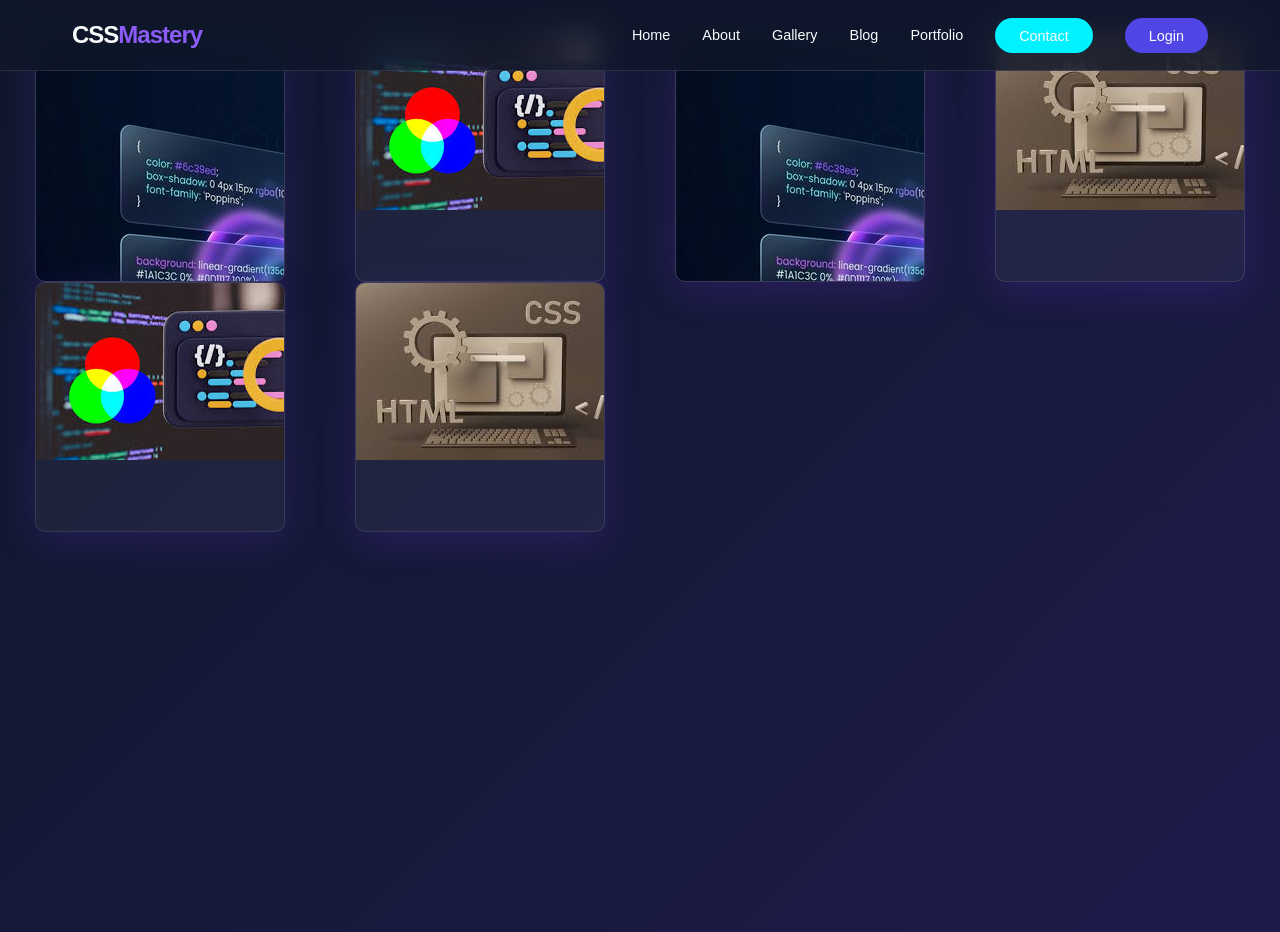
<file: M 4/M04-Pengenalan_CSS/gallery.html>
<!DOCTYPE html>
<html lang="en">

<head>
    <meta charset="UTF-8">
    <meta name="viewport" content="width=device-width, initial-scale=1.0">
    <title>Gallery Page</title>
    <link rel="stylesheet" href="CSS/style.css">
</head>

<body>
    <nav class="navbar">
        <div class="nav-container">
            <div class="logo">CSS<span>Mastery</span></div>
            <ul class="nav-links">
                <li><a href="index.html">Home</a></li>
                <li><a href="about.html">About</a></li>
                <li><a href="gallery.html">Gallery</a></li>
                <li><a href="blog.html">Blog</a></li>
                <li><a href="#">Portfolio</a></li>
                <li><a href="#" class="btn-contact">Contact</a></li>
                <li><a href="#" class="btn-login">Login</a></li>
            </ul>
            <div class="menu-toggle" id="mobile-menu">
                <span class="bar"></span>
                <span class="bar"></span>
                <span class="bar"></span>
            </div>
        </div>
    </nav>

    <div class="gallery-container">
        <div class="card-gallery">
            <img src="img/css_illustration.png" alt="CSS Illustration">
        </div>
        <div class="card-gallery">
            <img src="img/gambar1.jpg" alt="CSS Illustration">
        </div>
        <div class="card-gallery">
            <img src="img/css_illustration.png" alt="CSS Illustration">
        </div>
        <div class="card-gallery">
            <img src="img/gambar_css.jpg" alt="CSS Illustration">
        </div>
        <div class="card-gallery">
            <img src="img/gambar1.jpg" alt="CSS Illustration">
        </div>
        <div class="card-gallery">
            <img src="img/gambar_css.jpg" alt="CSS Illustration">
        </div>
    </div>
</body>

</html>
</file>
<file: M 4/M04-Pengenalan_CSS/CSS/style.css>
:root {
    --primary: #6c39ed;
    --primary-light: #8b5cf6;
    --dark: #0f172a;
    --light: #f8fafc;
    --accent: #00f2fe;
    --glass: rgba(255, 255, 255, 0.05);
    --glass-border: rgba(255, 255, 255, 0.1);
    --bg-gradient: linear-gradient(135deg, #0f172a 0%, #1e1b4b 100%);
    --font-heading: 'Outfit', sans-serif;
    --font-body: 'Poppins', sans-serif;
}

* {
    margin: 0;
    padding: 0;
    box-sizing: border-box;
}

body {
    font-family: var(--font-body);
    background: var(--bg-gradient);
    color: var(--light);
    line-height: 1.6;
    overflow-x: hidden;
    min-height: 100vh;
}

.navbar {
    position: fixed;
    top: 0;
    width: 100%;
    z-index: 1000;
    background: rgba(15, 23, 42, 0.8);
    backdrop-filter: blur(15px);
    border-bottom: 1px solid var(--glass-border);
    padding: 1rem 0;
}

.nav-container {
    max-width: 1200px;
    margin: 0 auto;
    padding: 0 2rem;
    display: flex;
    justify-content: space-between;
    align-items: center;
}

.logo {
    font-family: var(--font-heading);
    font-size: 1.5rem;
    font-weight: 800;
    letter-spacing: -1px;
}

.logo span {
    color: var(--primary-light);
}

.nav-links {
    display: flex;
    list-style: none;
    align-items: center;
    gap: 2rem;
}

.nav-links a {
    text-decoration: none;
    color: var(--light);
    font-size: 0.9rem;
    font-weight: 500;
    transition: color 0.3s ease;
}

.nav-links a:hover {
    color: var(--accent);
}

.btn-contact {
    background-color: #00f2fe;
    color: black;
    padding: 0.6rem 1.5rem;
    border-radius: 50px;
    transition: transform 0.3s ease, box-shadow 0.3s ease !important;
}

.btn-login {
    background-color: #4f46e5;
    color: black;
    padding: 0.6rem 1.5rem;
    border-radius: 50px;
    transition: transform 0.3s ease, box-shadow 0.3s ease !important;
}

.btn-contact:hover {
    transform: translateY(-2px);
    box-shadow: 0 8px 20px rgba(49, 17, 131, 0.4);
    color: white !important;
}

.btn-login:hover {
    transform: translateY(-2px);
    box-shadow: 0 8px 20px rgba(108, 57, 237, 0.4);
    color: white !important;
}

.hero {
    height: 60vh;
    display: flex;
    align-items: center;
    justify-content: center;
    text-align: center;
    padding: 0 1rem;
    margin-top: 60px;
    background: radial-gradient(circle at 50% 50%, rgba(108, 57, 237, 0.1) 0%, transparent 70%);
}

.hero-content h1 {
    font-family: var(--font-heading);
    font-size: clamp(2.5rem, 8vw, 4.5rem);
    font-weight: 800;
    background: linear-gradient(to right, #fff, #a5b4fc);
    -webkit-background-clip: text;
    background-clip: text;
    -webkit-text-fill-color: transparent;
    margin-bottom: 1rem;
    animation: fadeInUp 1s ease;
}

.hero-content p {
    font-size: 1.2rem;
    color: #94a3b8;
    max-width: 600px;
    margin: 0 auto;
    animation: fadeInUp 1.2s ease;
}

.container {
    max-width: 1000px;
    margin: -50px auto 100px;
    padding: 0 1rem;
    position: relative;
    z-index: 10;
}

.card {
    background: var(--glass);
    backdrop-filter: blur(20px);
    border: 1px solid var(--glass-border);
    border-radius: 24px;
    padding: 3rem;
    margin-bottom: 2rem;
    box-shadow: 0 25px 50px -12px rgba(0, 0, 0, 0.5);
}

.section-badge {
    display: inline-block;
    padding: 0.4rem 1rem;
    background: rgba(108, 57, 237, 0.1);
    color: var(--primary-light);
    border-radius: 100px;
    font-size: 0.8rem;
    font-weight: 600;
    text-transform: uppercase;
    margin-bottom: 1.5rem;
}

.content-section h1 {
    font-family: var(--font-heading);
    font-size: 2.5rem;
    margin-bottom: 1.5rem;
}

.intro-text {
    font-size: 1.1rem;
    color: #cbd5e1;
    margin-bottom: 2rem;
}

.illustration-placeholder {
    width: 100%;
    border-radius: 20px;
    overflow: hidden;
    margin-bottom: 2rem;
    position: relative;
    border: 1px solid var(--glass-border);
}

.hero-image {
    width: 100%;
    display: block;
    transition: transform 0.5s ease;
    box-shadow: 0 10px 40px rgba(108, 57, 237, 0.2);
}

.illustration-placeholder:hover .hero-image {
    transform: scale(1.03);
}

.example-box {
    background: rgba(0, 0, 0, 0.2);
    padding: 2rem;
    border-radius: 16px;
    margin: 2rem 0;
    border-left: 4px solid var(--primary);
}

.example-box h2 {
    font-family: var(--font-heading);
    font-size: 1.4rem;
    margin-bottom: 1rem;
    color: white;
}

.highlight-box {
    background: linear-gradient(90deg, var(--primary), #4f46e5);
    padding: 2rem;
    border-radius: 16px;
    text-align: center;
    margin-top: 3rem;
}

.highlight-box strong {
    display: block;
    font-size: 1.8rem;
    font-family: var(--font-heading);
    margin-bottom: 0.5rem;
}

.features {
    display: grid;
    grid-template-columns: repeat(auto-fit, minmax(280px, 1fr));
    gap: 1.5rem;
}

.feature-card {
    background: var(--glass);
    border: 1px solid var(--glass-border);
    padding: 2rem;
    border-radius: 20px;
    transition: transform 0.3s ease, background 0.3s ease;
}

.feature-card:hover {
    transform: translateY(-10px);
    background: rgba(255, 255, 255, 0.08);
}

.feature-card h3 {
    font-family: var(--font-heading);
    margin-bottom: 1rem;
    color: var(--accent);
}

.gallery-container {
    display: grid;
    margin-top: 2rem;
    grid-template-columns: repeat(4, 1fr);
}

.card-gallery {
    gap: 2rem;
    background: var(--glass);
    border: 1px solid var(--glass-border);
    border-radius: 10px;
    box-shadow: 0 10px 40px rgba(108, 57, 237, 0.2);
    width: 250px;
    height: 250px;
    transition: transform 0.3s ease, background 0.3s ease;
    overflow: hidden;
    margin: 0 auto;
}

.blog-body {
    background-image: url(../img/css_illustration.png);
    background-size: cover;
    background-position: center;
    background-repeat: no-repeat;
    width: 100%;
    height: 100vh;
}

.card-gallery:hover {
    transform: translateY(-10px);
    background: rgba(255, 255, 255, 0.08);
}

.card-gallery h3 {
    font-family: var(--font-heading);
    margin-bottom: 1rem;
    color: var(--accent);
}

.footer {
    padding: 4rem 0;
    border-top: 1px solid var(--glass-border);
    background: rgba(0, 0, 0, 0.3);
}

.footer-content {
    max-width: 1200px;
    margin: 0 auto;
    padding: 0 2rem;
    display: flex;
    justify-content: space-between;
    align-items: center;
}

.social-links {
    display: flex;
    gap: 1.5rem;
}

.social-links a {
    color: #64748b;
    text-decoration: none;
    font-weight: 600;
    transition: color 0.3s ease;
}

.social-links a:hover {
    color: white;
}

.menu-toggle {
    display: none;
    cursor: pointer;
}

.bar {
    display: block;
    width: 25px;
    height: 3px;
    margin: 5px auto;
    transition: all 0.3s ease-in-out;
    background: white;
}

@keyframes fadeInUp {
    from {
        opacity: 0;
        transform: translateY(30px);
    }

    to {
        opacity: 1;
        transform: translateY(0);
    }
}

@media screen and (max-width: 768px) {
    .nav-links {
        position: absolute;
        top: 100%;
        left: -100%;
        flex-direction: column;
        width: 100%;
        height: 100vh;
        background: #0f172a;
        transition: 0.3s;
        padding-top: 5rem;
    }

    .nav-links.active {
        left: 0;
    }

    .menu-toggle {
        display: block;
    }

    .menu-toggle.is-active .bar:nth-child(2) {
        opacity: 0;
    }

    .menu-toggle.is-active .bar:nth-child(1) {
        transform: translateY(8px) rotate(45deg);
    }

    .menu-toggle.is-active .bar:nth-child(3) {
        transform: translateY(-8px) rotate(-45deg);
    }

    .card {
        padding: 2rem;
    }

    .hero-content h1 {
        font-size: 3rem;
    }

    .footer-content {
        flex-direction: column;
        gap: 2rem;
        text-align: center;
    }


}
</file>
<file: M 4/style1.css>
h1{
    color: blue;
    font-family: Arial, sans-serif;
    font-size: 36px;
    }
p{
    color: green;
    font-family: Helvetica, sans-serif;
    font-size:18px;
    }
</file>
